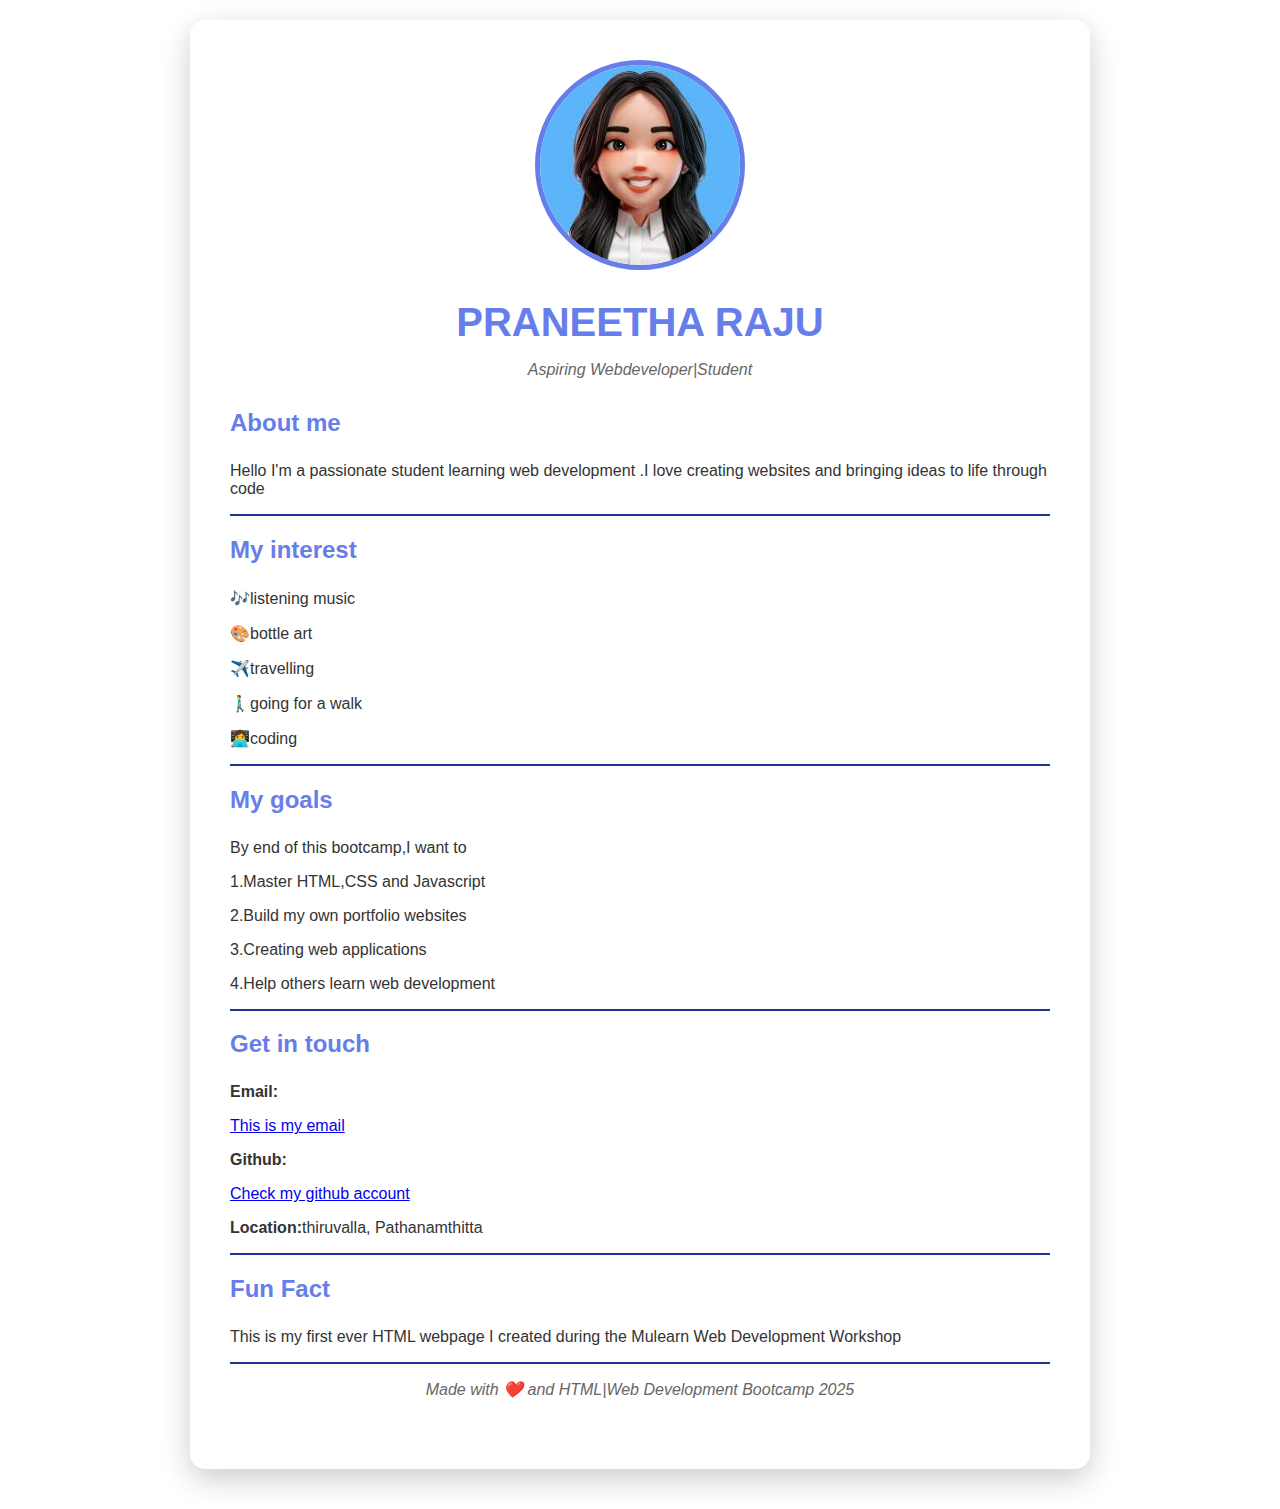
<file: index.html>
<!DOCTYPE html>
<html lang="en">
  <head>
    <meta charset="UTF-8" />
    <meta name="viewport" content="width=device-width, initial-scale=1.0" />
    <meta
      name="description"
      content="About Me page - My first personal webpage"
    />
    <meta name="author" content="Your Name Here" />
    <title>About Me - Your Name</title>


    
    <style>
      body {
        font-family: "Segoe UI", Tahoma, Geneva, Verdana, sans-serif;
        max-width: 900px;
        margin: 0 auto;
        padding: 20px;
        background: linear_gradient(135deg, #ea66ac 0%, #764ba2 100%);
        min-height: 100vh;
        color: #333;
      }

      .card {
        background-color:white(255, 255, 255);
        padding: 40px;
        border-radius: 15px;
        box-shadow: 0 10px 30px rgba(0, 0, 0, 0.2);
        margin-bottom: 20px;
      }

      .profileimg {
        width: 200px;
        height: 200px;
        border-radius: 50%;
        display: block;
        margin: 0 auto 30px;
        object-fit: cover;
        border: 5px solid #667eea;
      }

      h1 {
        text-align: center;
        color: #667eea;
        margin-bottom: 10px;
        font-size: 2.5em;
      }

      .subtitle {
        text-align: center;
        color: #666;
        font-style: italic;
        margin-bottom: 30px;
      }

      h2 {
        color: #667eea;
        border-bottom: 2px ;
        padding-bottom: 5px;
      }

      .highlight {
        background-color: #fffacd;
        padding: 2px 6px;
        border-radius: 3px;
      }

      .contact-info {
        background-color: #f8f9fa;
        padding: 20px;
        border-radius: 10px;
        border-left: 5px solid #667eea;
      }

      .footer {
        text-align: center;
        color: #666;
        font-style: italic;
      }
      hr {
      border: none; 
      height: 2px; 
      background-color: #1d349b; 
      }

    </style>
  </head>





  <body>
    <div class="card">
    <img src="unnikutty.jpg" alt="profile image" class="profileimg">
    <h1>PRANEETHA RAJU</h1>
    <p class="subtitle">Aspiring Webdeveloper|Student</p>
    <h2>About me</h2>
    <p>Hello I'm a passionate student learning web development .I love creating websites and bringing ideas to life through code</p>
    <hr>
    <h2>My interest</h2>
    <p>🎶listening music</p>
    <p>🎨bottle art</p>
    <p>✈️travelling</p>
    <p>🚶‍♂️going for a walk</p>
    <p>👩‍💻coding</p>
    <hr>
<h2>My goals</h2>
<p>By end of this bootcamp,I want to</p>
  <P>1.Master HTML,CSS and Javascript</P>
    <p>2.Build my own portfolio websites</p>
<p>3.Creating web applications</p>
<p>4.Help others learn web development</p>
    <hr>
  <h2>Get in touch</h2>
<p><Strong>Email:</strong></p> <a href="https://praneetharaju2006@gmail.com" target="_blank">This is my email</a> 
 <p><strong>Github:</strong></p>  <a href="https://github.com/Pr-MEC" target="_blank">Check my github account</a>
  <p><strong>Location:</strong>thiruvalla, Pathanamthitta</p>
<hr>
<h2>Fun Fact</h2>
<p>This is my first ever HTML webpage I created during the Mulearn Web Development Workshop</p>
<hr>
<P class="subtitle">Made with ❤️ and HTML|Web Development Bootcamp
  2025</P>

  </body>
</html>
</file>
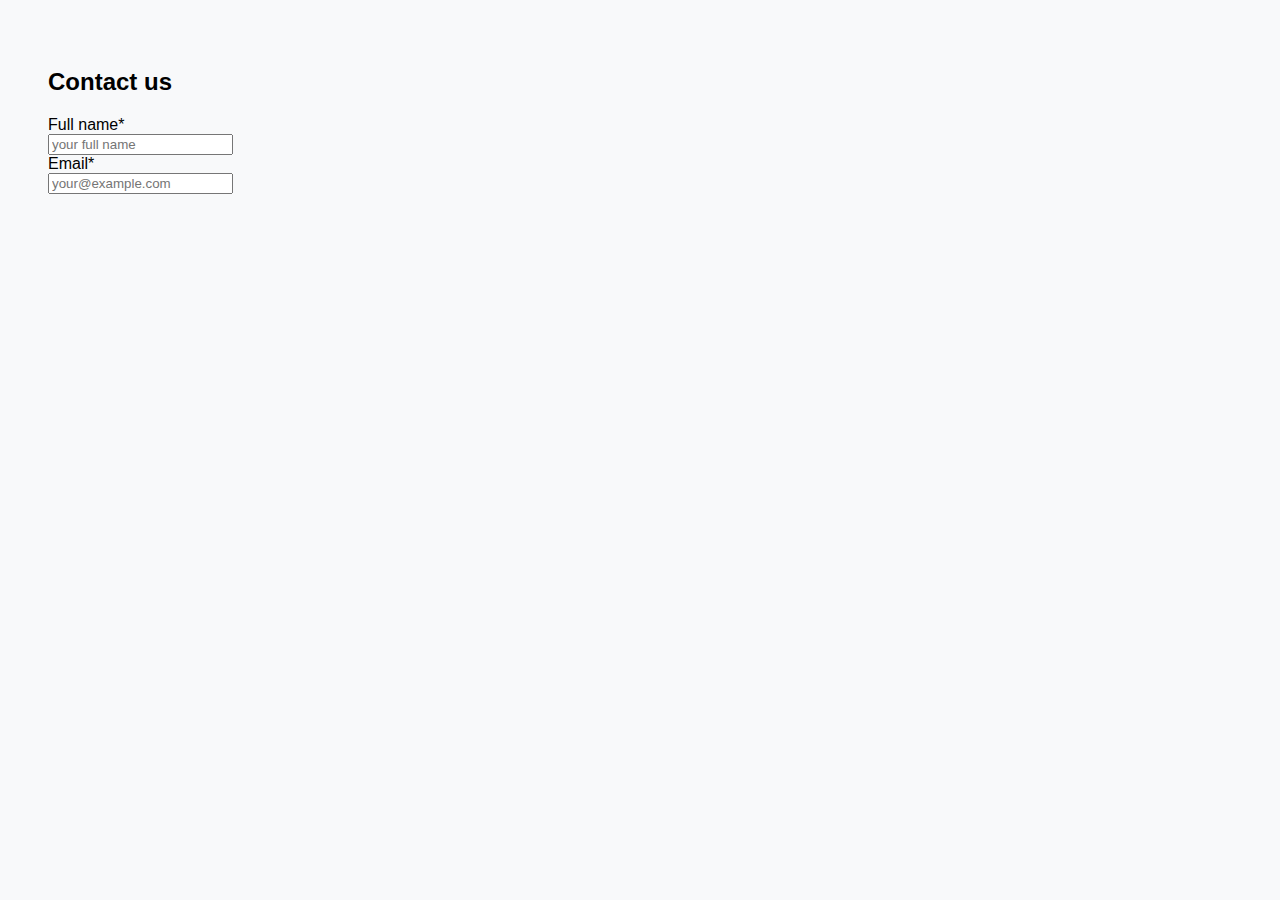
<file: index (1).html>
<!DOCTYPE html>
<html lang="en">
<head>
  <meta charset="UTF-8" />
  <meta name="viewport" content="width=device-width, initial-scale=1.0" />
  <title>Contact Form</title>
  <style>
    body {
      font-family: Arial, sans-serif;
      background-color: #f8f9fa;
      padding: 40px;
    }

    .contact-form {
      background-color: #fff;
      max-width: 500px;
      margin: auto;
      padding: 30px;
      border-radius: 10px;
      box-shadow: 0 0 15px rgba(0,0,0,0.1);
    }

    .contact-form h2 {
      text-align: center;
      margin-bottom: 25px;
    }

    .contact-form label {
      display: block;
      margin-bottom: 6px;
      font-weight: bold;
    }

    .contact-form input,
    .contact-form select,
    .contact-form textarea {
      width: 100%;
      padding: 12px;
      margin-bottom: 20px;
      border: 1px solid #ccc;
      border-radius: 6px;
      font-size: 14px;
      box-sizing: border-box;
    }

    .contact-form textarea {
      resize: vertical;
    }

    .contact-form button {
      width: 100%;
      padding: 12px;
      background-color: #007bff;
      color: white;
      border: none;
      border-radius: 6px;
      font-size: 16px;
      cursor: pointer;
    }

    .contact-form button:hover {
      background-color: #0056b3;
    }
  </style>
</head>
<body>
    <div class="contact form">
    <h2>Contact us</h2>
    <form>
        <label>
            Full name*
            <br>
            <input type ="text"  placeholder="your full name" required>
        </label>
    

        <label>
            <br>
            Email*
            <br>
            <input type="Email" placeholder="your@example.com" required>
        </label>
    </form>

</body>
</html>
</file>
